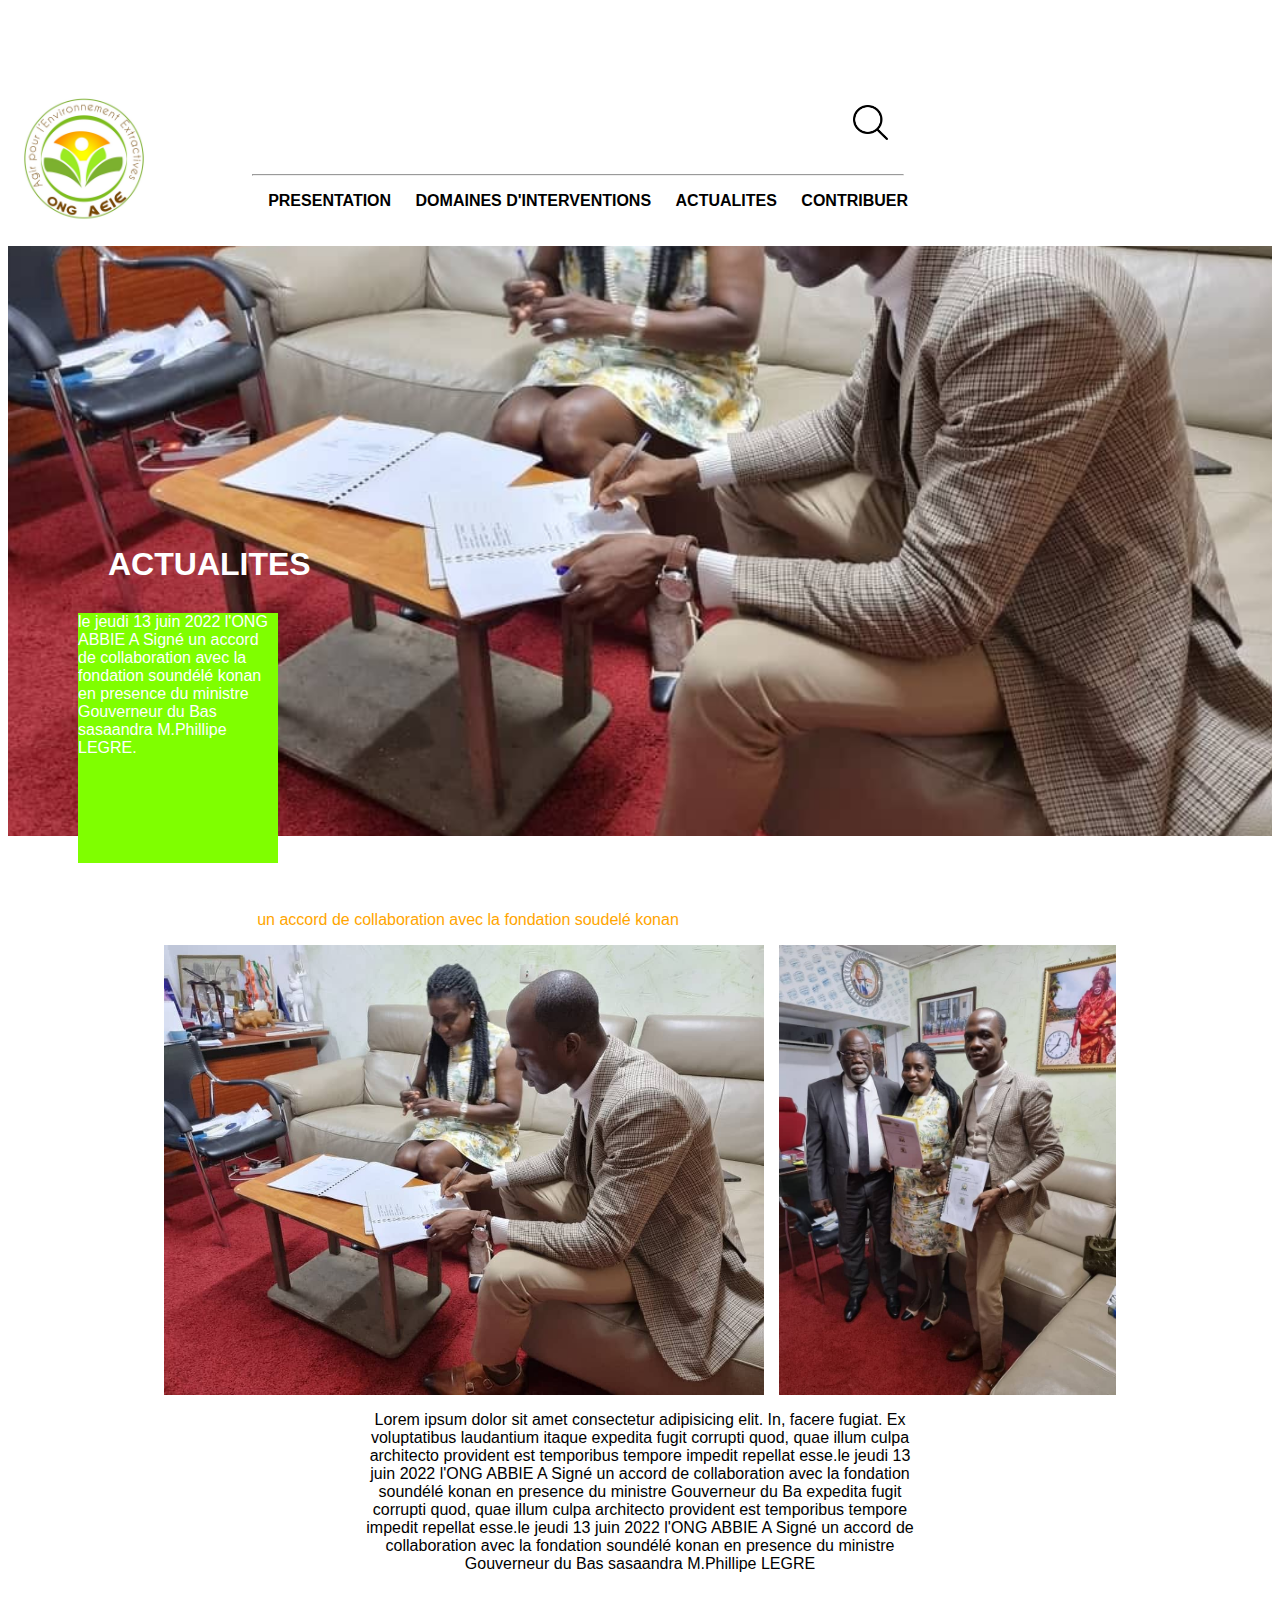
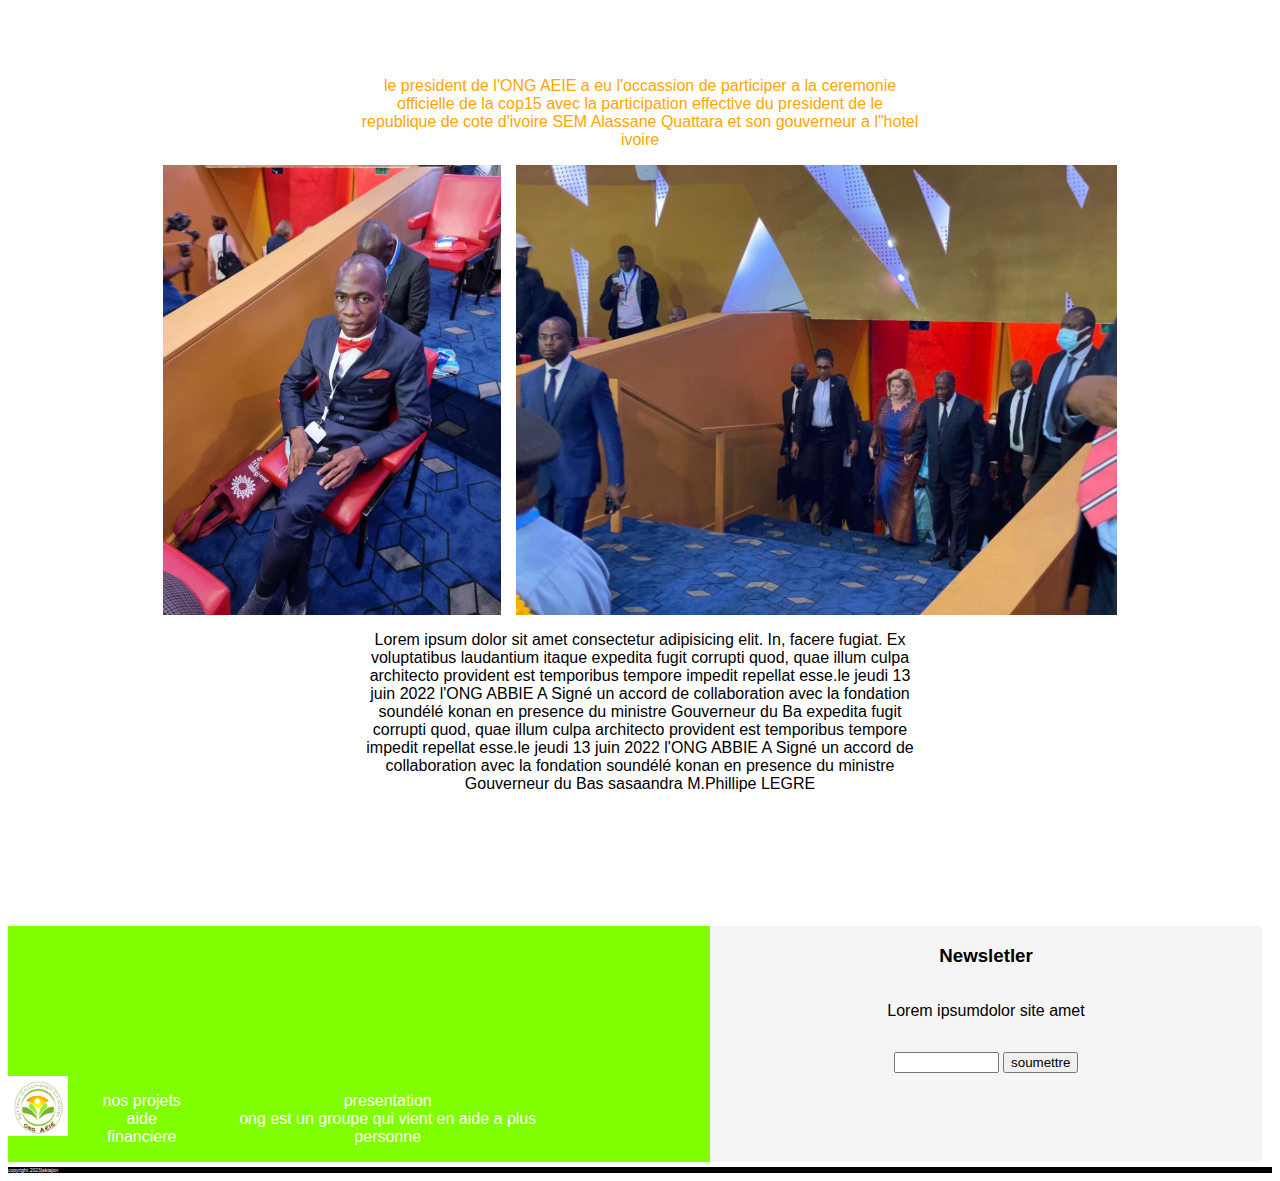
<file: actua.html>
<!DOCTYPE html>
<html lang="en">
<head>
    <meta charset="UTF-8">
    <meta name="viewport" content="width=device-width, initial-scale=1.0">
    <title>Document</title>
    <link rel="stylesheet" href="styles2.css">
</head>
<body>
    <header>
        <div class="container">
         <h1><img src="img/logo.jpg" alt="description img" width="150"></h1>
         <h2><img src="img/symbolerecherche.png" width="35"></h2>
          <nav>
             <hr> <!-- trait vertical -->
              <ul>
                 <li>
                    <a href="present.html">PRESENTATION</a>
                 </li>
                 <li>
                    <a href="domain.html">DOMAINES D'INTERVENTIONS</a>
                 </li>
                 <li>
                  <a href="actua.html">ACTUALITES</a>
                 </li>
                 <li>
                  <a href="cont.html">CONTRIBUER</a>
                 </li>
              </ul>
          </nav>
        </div>
      </header> 
      <section id="container">
        <h1>ACTUALITES</h1>
        <p>le jeudi 13 juin 2022 l'ONG ABBIE A Signé un accord de collaboration avec la fondation soundélé konan en presence du ministre Gouverneur du Bas sasaandra M.Phillipe LEGRE. </p>
      </section>
      <section class="container">
        <p>un accord de collaboration avec la fondation soudelé konan</p>
      </section>
      <div class="fierté">
        <img src="img/act2.jpg" >
        <img src="img/act2a.jpg">
      </div>
      <div class="texte">
        <p>Lorem ipsum dolor sit amet consectetur adipisicing elit. In, facere fugiat. Ex voluptatibus laudantium itaque expedita fugit corrupti quod, quae illum culpa architecto provident est temporibus tempore impedit repellat esse.le jeudi 13 juin 2022 l'ONG ABBIE A Signé un accord de collaboration avec la fondation soundélé konan en presence du ministre Gouverneur du Ba
            expedita fugit corrupti quod, quae illum culpa architecto provident est temporibus tempore impedit repellat esse.le jeudi 13 juin 2022 l'ONG ABBIE A Signé un accord de collaboration avec la fondation soundélé konan en presence du ministre Gouverneur du Bas sasaandra M.Phillipe LEGRE
        </p>
      </div>
      <section class="election">
        <p>le president de l'ONG AEIE a eu l'occassion de participer a la ceremonie 
            officielle de la cop15 avec la participation effective du president de 
            le republique de cote d'ivoire SEM Alassane Quattara et son gouverneur a l"hotel ivoire
        </p>
      </section>
      <div class="etrany">
        <img src="img/act3.jpg" >
        <img src="img/act4.jpg">
      </div>
      <div class="reussite">
        <p>Lorem ipsum dolor sit amet consectetur adipisicing elit. In, facere fugiat. Ex voluptatibus laudantium itaque expedita fugit corrupti quod, quae illum culpa architecto provident est temporibus tempore impedit repellat esse.le jeudi 13 juin 2022 l'ONG ABBIE A Signé un accord de collaboration avec la fondation soundélé konan en presence du ministre Gouverneur du Ba
            expedita fugit corrupti quod, quae illum culpa architecto provident est temporibus tempore impedit repellat esse.le jeudi 13 juin 2022 l'ONG ABBIE A Signé un accord de collaboration avec la fondation soundélé konan en presence du ministre Gouverneur du Bas sasaandra M.Phillipe LEGRE
        </p>
      </div>
</body>
</html>
<footer>
    <div class="pied">
      <div class="part1">
      <img src="img/logo.jpg" alt="belle photo" width="60" height="60">
        <p> nos projets <br>aide financiere</p>
        <p>presentation<br>ong est un groupe qui vient en aide a plus personne</p>
     </div>
     <div class="part2">
       <h3>Newsletler</h3>
       <p>Lorem ipsumdolor site amet</p>
       <p><input type="text" size="10"> <button>soumettre</button></p>
     </div>
    </div>
    <div class="rog">
      <p>copyright 2023|aktajon</p>
    </div>
  </footer>
</file>
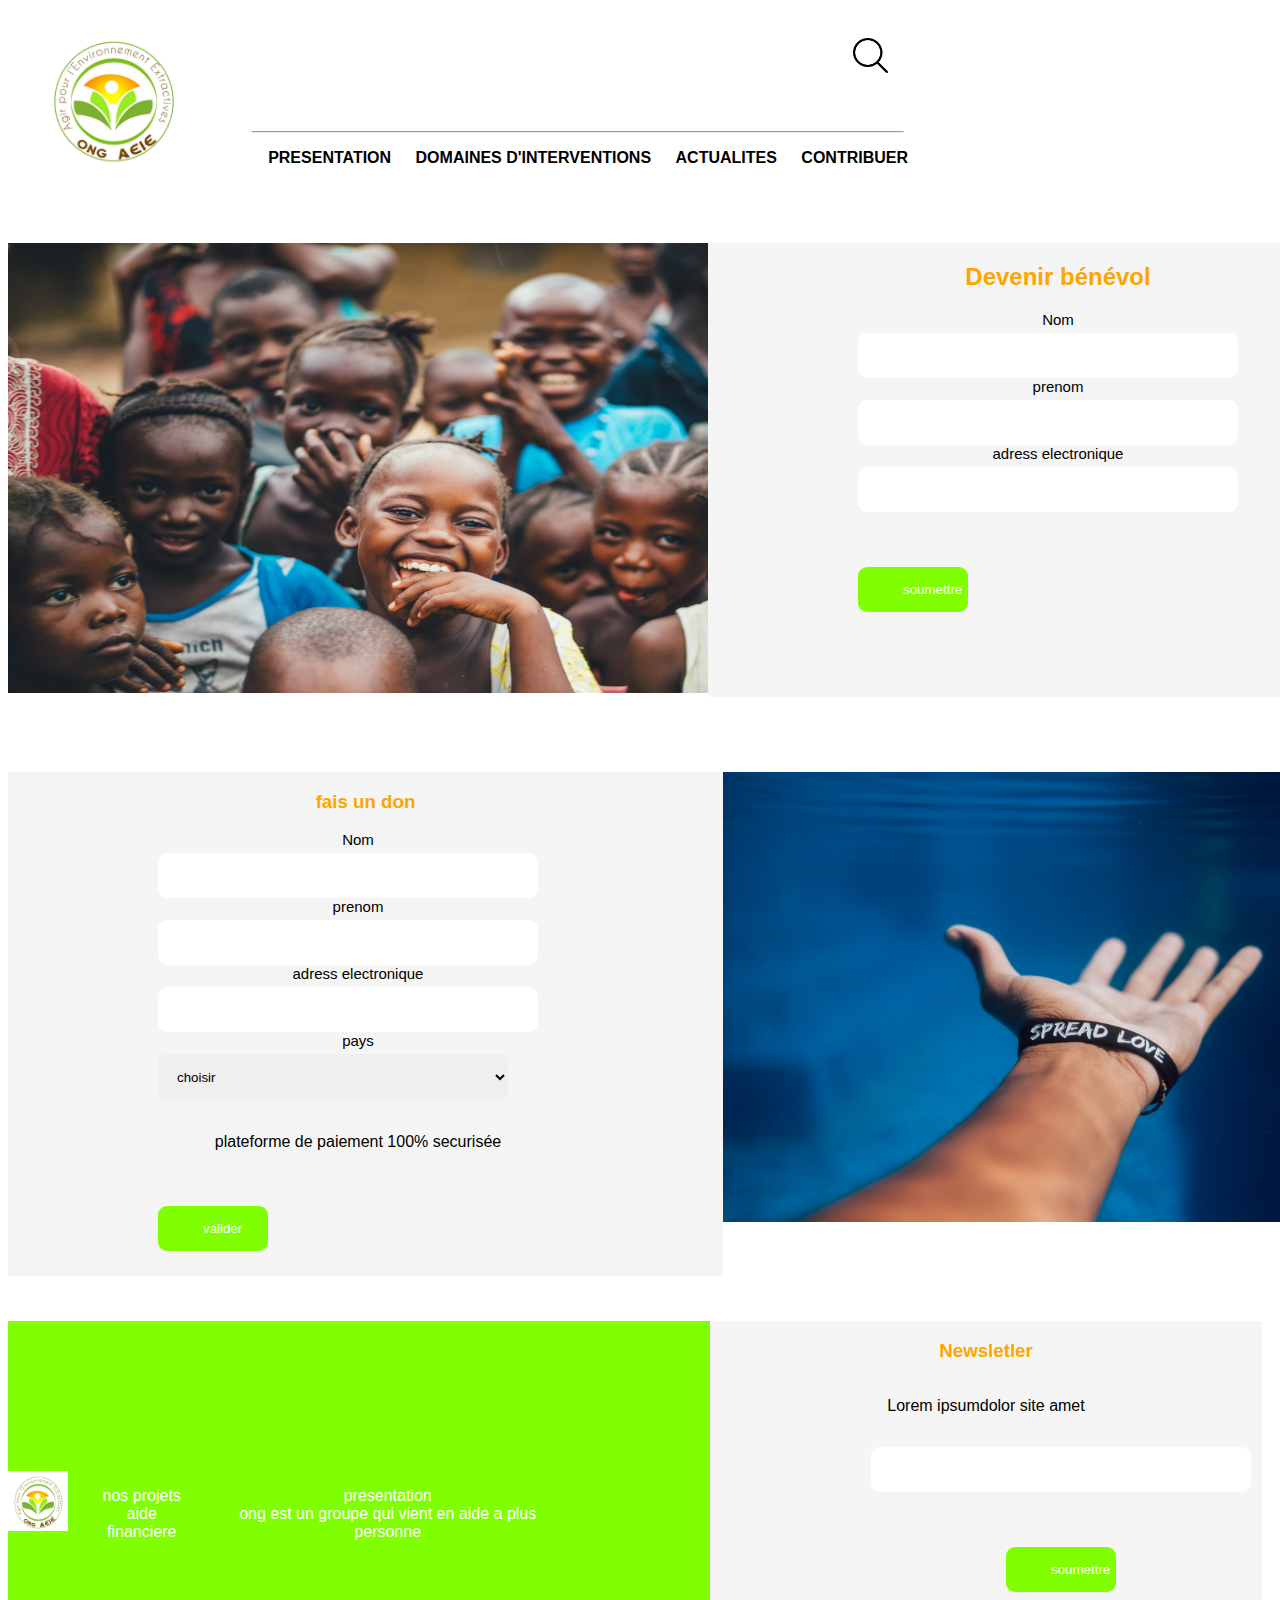
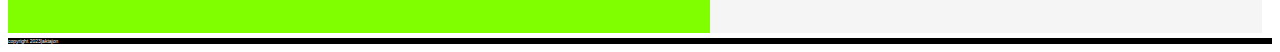
<file: cont.html>
<!DOCTYPE html>
<html lang="en">
<head>
    <meta charset="UTF-8">
    <meta name="viewport" content="width=device-width, initial-scale=1.0">
    <title>Document</title>
    <link rel="stylesheet" href="styles1.css">
</head>
<body>
    <header>
        <div class="container">
         <h1><img src="img/logo.jpg" alt="description img" width="150"></h1>
         <h2><img src="img/symbolerecherche.png" width="35"></h2>
          <nav>
            <hr> <!-- trait vertical -->
              <ul>
                <li>
                  <a href="present.html">PRESENTATION</a>
                </li>
                <li>
                  <a href="domain.html">DOMAINES D'INTERVENTIONS</a>
                </li>
                <li>
                  <a href="actua.html">ACTUALITES</a>
                </li>
                <li>
                  <a href="cont.html">CONTRIBUER</a>
                </li>
    
              </ul>
          </nav>
        </div>
      </header>
      <div class="ma">
         <div class="doro">
            <img src="img/con1.jpg" height="450" width="700">
          </div>
          <div class="estel">
            <h2>Devenir bénévol</h2>
            <form id="bénévolform">
              <label for="name">Nom</label>
              <input type="text" id="name" name="name" required>
              <label for="name">prenom</label>
              <input type="text" id="name" name="prenom" required>
              <label for="email">adress electronique</label>
              <input type="email" id="email" name="email" required>
              <button type="submit">soumettre</button>
            </form>
          </div>
      </div>
      <div class="belle">
         <div class="franck">
           <h3>fais un don</h3>
          <form id="donform">
             <label for="name">Nom</label>
             <input type="text" id="name" name="name" required>
             <label for="name">prenom</label>
             <input type="text" id="name" name="prenom" required>
             <label for="email">adress electronique</label>
             <input type="email" id="email" name="email" required>
            <label for="type">pays</label>
              <select name="ns">
                 <option selected> choisir</option>
                <option>gabon</option>
                <option>cote divoire</option>
                <option>france</option>
                <option>congo</option>
              </select>
            </p>
            plateforme de paiement 100% securisée
             <button type="submit">valider</button>
         </form>
         </div>
         <div class="bini">
          <img src="img/con2.jpg" height="450" width="700">
        </div>
     </div>
</body>
</html>

<footer>
  <div class="pied">
    <div class="part1">
    <img src="img/logo.jpg" alt="belle photo" width="60" height="60">
      <p> nos projets <br>aide financiere</p>
      <p>presentation<br>ong est un groupe qui vient en aide a plus personne</p>
   </div>
   <div class="part2">
     <h3>Newsletler</h3>
     <p>Lorem ipsumdolor site amet</p>
     <p><input type="text" size="10"> <button>soumettre</button></p>
   </div>
  </div>
  <div class="rog">
    <p>copyright 2023|aktajon</p>
  </div>
</footer>
</file>
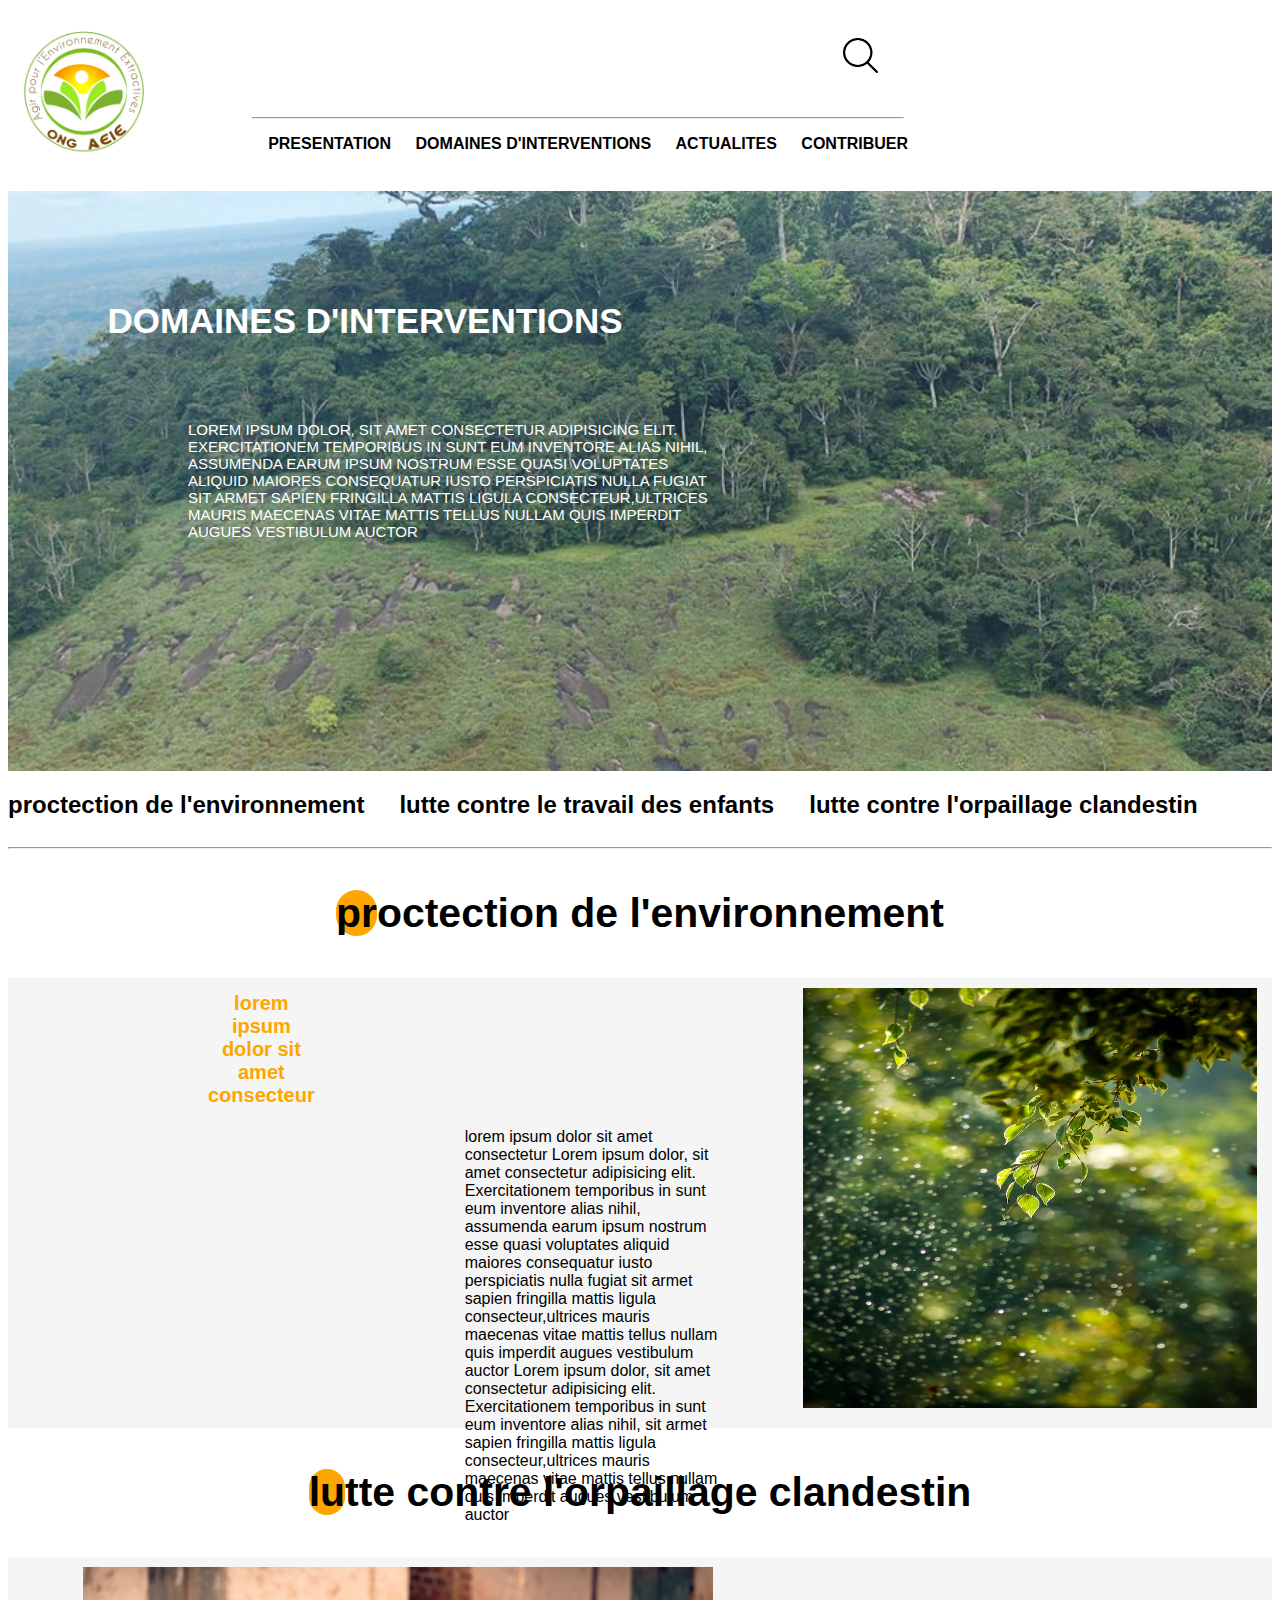
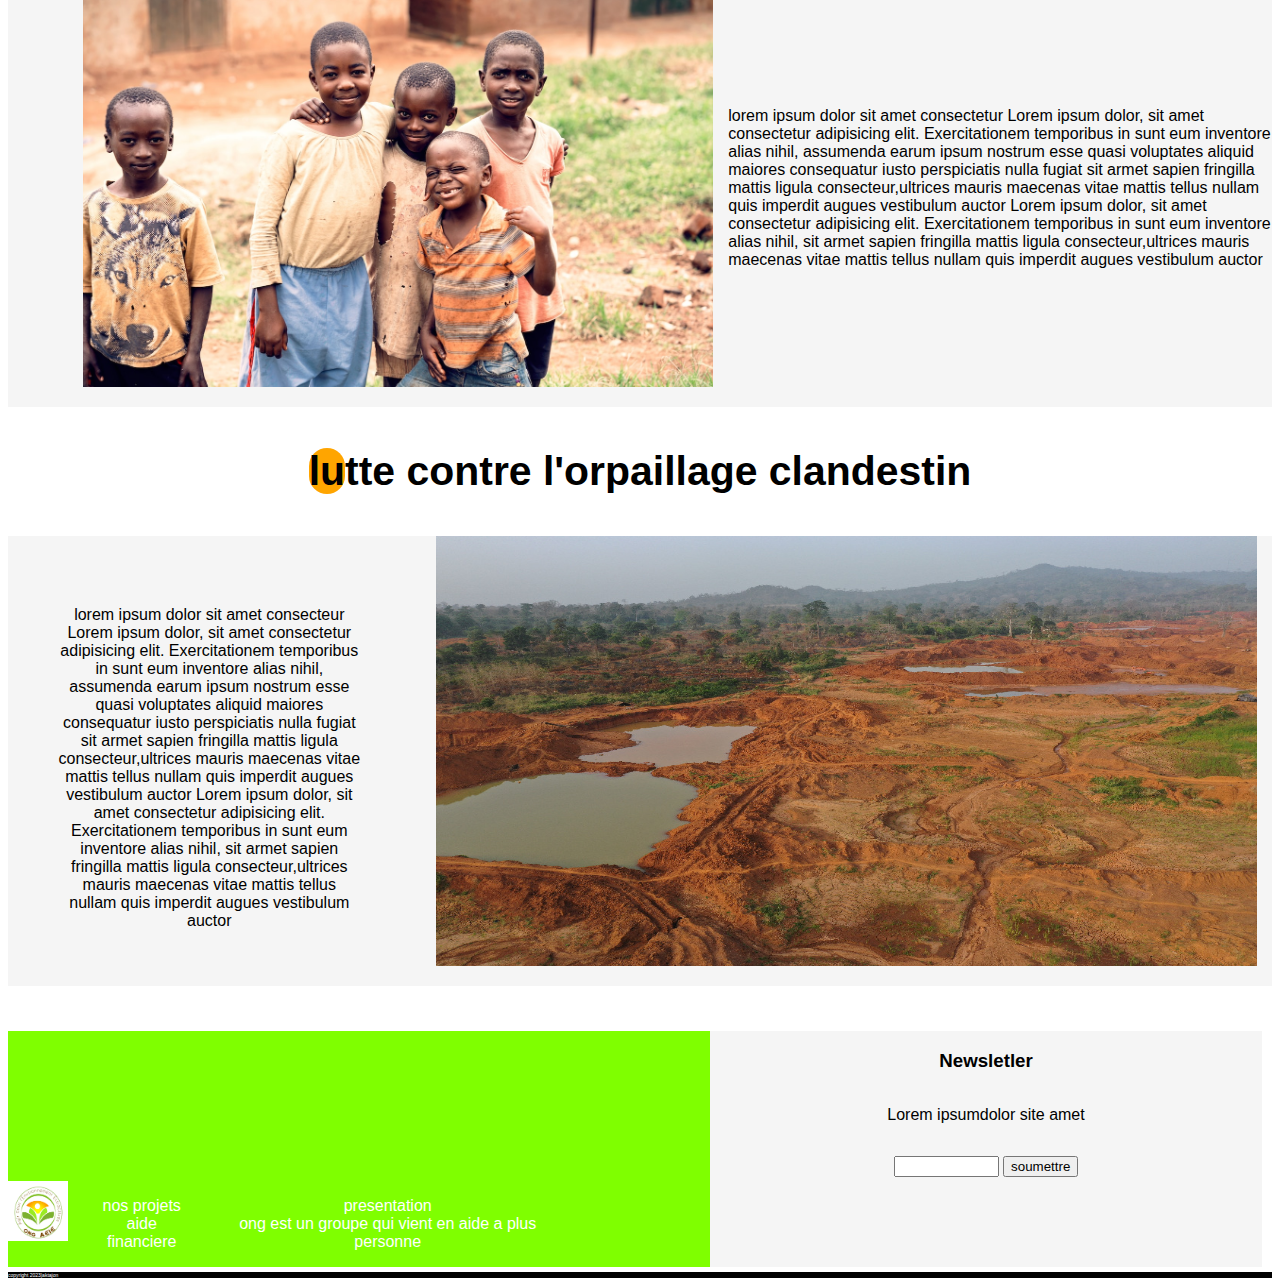
<file: domain.html>
<!DOCTYPE html>
<html lang="en">
<head>
    <meta charset="UTF-8">
    <meta name="viewport" content="width=device-width, initial-scale=1.0">
    <title>Document</title>
    <link rel="stylesheet" href="style.css">
</head>
<body>
<header>
    <div class="container">
     <h1><img src="img/logo.jpg" alt="description img" width="150"></h1>
     <h2><img src="img/symbolerecherche.png" width="35"></h2>
      <nav>
        <hr> <!-- trait vertical -->
          <ul>
            <li>
              <a href="present.html">PRESENTATION</a>
            </li>
            <li>
              <a href="domain.html">DOMAINES D'INTERVENTIONS</a>
            </li>
            <li>
              <a href="actua.html">ACTUALITES</a>
            </li>
            <li>
              <a href="cont.html">CONTRIBUER</a>
            </li>

          </ul>
      </nav>
    </div>
  </header> 
  <section id="image">
    <div class="rapper">
      <h1> DOMAINES D'INTERVENTIONS</h1>
        <p>Lorem ipsum dolor, sit amet consectetur adipisicing elit. Exercitationem temporibus in sunt eum inventore alias nihil, assumenda earum ipsum nostrum esse quasi voluptates aliquid maiores consequatur iusto perspiciatis nulla fugiat
        sit armet sapien fringilla mattis ligula consecteur,ultrices mauris maecenas vitae mattis tellus nullam quis imperdit augues vestibulum auctor 
       </p>
    </div>
  </section> 

<div class="kouadio">
  <h2>proctection de l'environnement</h2>
  <h2>lutte contre le travail des enfants</h2>
  <h2>lutte contre l'orpaillage clandestin</h2>
</div>
<hr><!--trait vertical-->
<section>
<h3><span class="orange">pr</span>octection de l'environnement</h3>
</section>
<div class="precieux">
  <div class="abou">
    <h1>lorem ipsum dolor sit amet consecteur</h1>
  </div>
 <p>lorem ipsum dolor sit amet consectetur
  Lorem ipsum dolor, sit amet consectetur adipisicing elit. Exercitationem temporibus in sunt eum inventore alias nihil, assumenda earum ipsum nostrum esse quasi voluptates aliquid maiores consequatur iusto perspiciatis nulla fugiat
  sit armet sapien fringilla mattis ligula consecteur,ultrices mauris maecenas vitae mattis tellus nullam quis imperdit augues vestibulum auctor Lorem ipsum dolor, sit amet consectetur adipisicing elit. Exercitationem temporibus in sunt eum inventore alias nihil,
   sit armet sapien fringilla mattis ligula consecteur,ultrices mauris maecenas vitae mattis tellus nullam quis imperdit augues vestibulum auctor </p>
   <img src="img/do2.jpg" width="950">
</div>

<section>
  <h3> <span class="orange">lu</span>tte contre l'orpaillage clandestin</h3>
  </section>
  <div class="odilon">
      <img src="img/do3.jpg">
   <p>lorem ipsum dolor sit amet consectetur
    Lorem ipsum dolor, sit amet consectetur adipisicing elit. Exercitationem temporibus in sunt eum inventore alias nihil, assumenda earum ipsum nostrum esse quasi voluptates aliquid maiores consequatur iusto perspiciatis nulla fugiat
    sit armet sapien fringilla mattis ligula consecteur,ultrices mauris maecenas vitae mattis tellus nullam quis imperdit augues vestibulum auctor Lorem ipsum dolor, sit amet consectetur adipisicing elit. Exercitationem temporibus in sunt eum inventore alias nihil,
     sit armet sapien fringilla mattis ligula consecteur,ultrices mauris maecenas vitae mattis tellus nullam quis imperdit augues vestibulum auctor </p>
  </div>
  <section>
    <h3> <span class="orange">lu</span>tte contre l'orpaillage clandestin</h3>
    </section>
    <div class="jean">
     <p>lorem ipsum dolor sit amet consecteur
      Lorem ipsum dolor, sit amet consectetur adipisicing elit. Exercitationem temporibus in sunt eum inventore alias nihil, assumenda earum ipsum nostrum esse quasi voluptates aliquid maiores consequatur iusto perspiciatis nulla fugiat
      sit armet sapien fringilla mattis ligula consecteur,ultrices mauris maecenas vitae mattis tellus nullam quis imperdit augues vestibulum auctor Lorem ipsum dolor, sit amet consectetur adipisicing elit. Exercitationem temporibus in sunt eum inventore alias nihil,
       sit armet sapien fringilla mattis ligula consecteur,ultrices mauris maecenas vitae mattis tellus nullam quis imperdit augues vestibulum auctor </p>
       <img src="img/do4.jpg" width="950">
    </div>
</body>
</html>

<footer>
  <div class="pied">
    <div class="part1">
    <img src="img/logo.jpg" alt="belle photo" width="60" height="60">
      <p> nos projets <br>aide financiere</p>
      <p>presentation<br>ong est un groupe qui vient en aide a plus personne</p>
   </div>
   <div class="part2">
     <h3>Newsletler</h3>
     <p>Lorem ipsumdolor site amet</p>
     <p><input type="text" size="10"> <button>soumettre</button></p>
   </div>
  </div>
  <div class="rog">
    <p>copyright 2023|aktajon</p>
  </div>
</footer>
</file>
<file: styles2.css>
body{
    font-family: arial,sans serif;
}
.container{
   width: 920px;
}

header{
 height: 150px
}

header h1{
    float: left;
    margin-top: 10px;
}
header h2{
    float: right;
    margin-top: 30px;
    margin-right: 40px;
    }

header nav{
   float: right;
   margin-top: 0;
   border: 50px;
}

header nav hr{
   width: 650px;
   padding: 30px auto;
}
header nav ul li{
   display: inline-block;
} 
header nav ul li a{
   text-transform: uppercase;
   font-weight: bold;
   margin-right: 20px;
   color:black;
   text-decoration: none;
}

header ul li a:hover{
    background: chartreuse;
    color: white;
    padding: 15px 15px 20px 15px;
}
#container{
    height: 590px;
    background: url(img/act1.jpg)no-repeat center center fixed;
    background-size: cover;
    opacity: 100px;
}
#container h1{
    color: white;
    margin-left :100px;
    padding-top: 300px;
    
}
#container p{
    color: white;
    background: chartreuse;
    border: 1px none;
    height: 250px;
    width: 200px;
    margin-left: 70px;
    margin-top: 30px;
}
.container{
    color: orange;
    margin-top: 75px;
    justify-content: center;
    text-align: center;
}
.fierté{
    display: flex; 
    text-align: center;
    justify-content: center;
    height: 450px;
    gap: 15px;
}
.texte{
    text-align: center;
    justify-content: center;
    height: 250px; 
    margin-left: 350px;
    margin-right: 350px;
}
.election{
    color:orange; 
    text-align: center;
    justify-content: center;
    margin-left: 350px;
    margin-right: 350px;

}
.etrany{
    display: flex;
    text-align: center;
    justify-content: center;
    height: 450px;
    gap: 15px;
}
.reussite{
    text-align: center;
    justify-content: center;
    height: 250px; 
    margin-left: 350px;
    margin-right: 350px;
}
.pied{
    display: flex;
    text-align: center;
    margin-top: 45px;
    margin-right: 10px;
 }

  .part1{
    display: flex;
    text-align: center;
    padding-right:150px;
    padding-top: 150px;
    background: chartreuse;
    gap: 25px;
    width: 850px;
    color: white;
 }
 .part2{
    background:whitesmoke ;
    width: 850px; display: flex;
    flex-direction: column;
 } 
 .rog{
   background: black;
   color: white;
   font-size: 5px;
 }
</file>
<file: styles1.css>
body{
    font-family: arial,sans serif;
}
.container{
   width: 920px;

}

header{
 height: 160px;
}
header h1{
float: left;
margin-top: 20px;
margin-left: 30px;
}
header h2{
float: right;
margin-top: 30px;
margin-right: 40px;
}

header nav{
   float: right;
   margin-top: 30px;
   border: 50px;
}
header nav hr{
   width: 650px;
   padding: 30px auto;
}
header nav ul li{
   display: inline-block;
} 
header nav ul li a{
   text-transform: uppercase;
   font-weight: bold;
   margin-right: 20px;
   color:black;
   text-decoration: none;
}

header ul li a:hover{
    background: chartreuse;
    color: white;
    padding: 10px 20px 20px 15px;
}
.ma{
    display: flex;
    margin-top: 75px;
}
.estel{
background: whitesmoke;
width: 700px;
} 

h2{
   color:orange;
   text-align: center;
    display: flex;
    flex-direction: column;
}
form{
   display: flex;
   flex-direction: column;
   background: whitesmoke;
   width: 700px;
   text-align: center;
   margin-right: 15px;
} 

label{
   margin-bottom: 5px; 
   font-size: 15px;
   border: none;
}
input{
   border-radius: 9px;
   padding: 15px;
   width: 350px;
   border: 1px;
   margin-left:150px ;
}
button{
   background: chartreuse;
   color: white;
   border-radius: 9px;
   cursor: pointer;
   margin-bottom: 25px;
   width: 80px;
   margin-top: 55px;
   margin-left: 150px;
   border: none;
   padding: 15px 65px 15px 45px;
    text-align: center;
}
.belle{
   display: flex;
   margin-top: 75px;
}
h3{
      color:orange;
      text-align: center;
       display: flex;
       flex-direction: column;
   }
   .franck{
      background: whitesmoke;
   }
   select{
      border-radius: 9px;
      padding: 15px;
      width: 350px;
      border: 1px;
      margin-left:150px ;
   }
   .pied{
      display: flex;
      text-align: center;
      margin-top: 45px;
      margin-right: 10px;
   }
  
    .part1{
      display: flex;
      text-align: center;
      padding-right:150px;
      padding-top: 150px;
      background: chartreuse;
      gap: 25px;
      width: 850px;
      color: white;
   }
   .part2{
      background:whitesmoke ;
      width: 850px; display: flex;
      flex-direction: column;
   } 
   .rog{
     background: black;
     color: white;
     font-size: 5px;
   }
</file>
<file: style.css>
body{
    font-family: arial,sans serif;
}
.container{
  width: 920px;
}

header{
 height: 160px;
}

header h1{
float: left;
margin-top: 10px;
}
header h2{
   float: right;
   margin-right: 50px;
   margin-top: 30px;
}

header nav{
   float: right;
   margin-top: 10px;
   border: 50px;
}

header nav hr{
   width: 650px;
   padding: 30px auto;
}
header nav ul li{
   display: inline-block;
} 
header nav ul li a{
   text-transform: uppercase;
   font-weight: bold;
   margin-right: 20px;
   color:black;
   text-decoration: none;
}

header ul li a:hover{
    background: chartreuse;
    color: white;
    padding: 15px 15px 20px 15px;
}
#image{
   height: 580px; 
   background: url(img/do1.jpg)no-repeat center center fixed;
   background-size:cover;
   opacity: 100%;
}
.rapper h1{
   font-weight: bold;
   font-size: 35px;
   text-transform: uppercase;
   text-align: center;
   padding: 110px 550px 30px 0;
   color: white;
   margin-bottom: 50px;
} 
.rapper p{
   font-size: 15px;
   text-transform: uppercase;
   text-align:left;
   padding:0 560px 150px 180px;
   color: white; 
}

.kouadio{
display: flex;
gap: 35px;
} 
 hr{

}
section{
   text-align: center;
   font-size: 35px;
}
.orange{
   background-color: orange;
   border-radius: 100px;
   width: 50px;
}
.precieux{
   display: flex;
   background: whitesmoke;
   height: 450px;
} 
.precieux p{
   text-align: left;
   margin-top: 150px;
   margin-left: 150px;
   width: 550px;
}
.precieux img{
   margin-top: 10px;
   margin-right: 15px;
   margin-bottom:10px;
   margin-left: 75px;
   padding-bottom: 10px;
}

.odilon{
   display: flex;
   background: whitesmoke;
   height: 450px;
} 
.odilon p{
   text-align: left;
   margin-top: 150px;
   margin-left: 0;
   width: 550px;
}
.odilon img{
   margin-top: 10px;
   margin-right: 15px;
   margin-bottom:10px;
   margin-left: 75px;
   padding-bottom: 10px;
}
.jean{
   display: flex;
   background: whitesmoke;
   height: 450px;

} 
.abou h1{
 font-size: 20px;  
 color: orange;
justify-content: center;
 text-align: center;
 padding-left: 200px;

}

.jean p{
   text-align: center;
   margin-top: 70px;
   margin-left: 50px;
   width: 350px;
}
.jean img{
   margin-top: 0;
   margin-right: 15px;
   margin-bottom:10px;
   margin-left: 75px;
   padding-bottom: 10px;
}
.titre{
   color:orange; 
   background: whitesmoke; 
   padding-top: 90px; 
   padding-left: 25px;

}
.pied{
   display: flex;
   text-align: center;
   margin-top: 45px;
   margin-right: 10px;
}

 .part1{
   display: flex;
   text-align: center;
   padding-right:150px;
   padding-top: 150px;
   background: chartreuse;
   gap: 25px;
   width: 850px;
   color: white;
}
.part2{
   background:whitesmoke ;
   width: 850px; display: flex;
   flex-direction: column;
} 
.rog{
  background: black;
  color: white;
  font-size: 5px;
}
</file>
